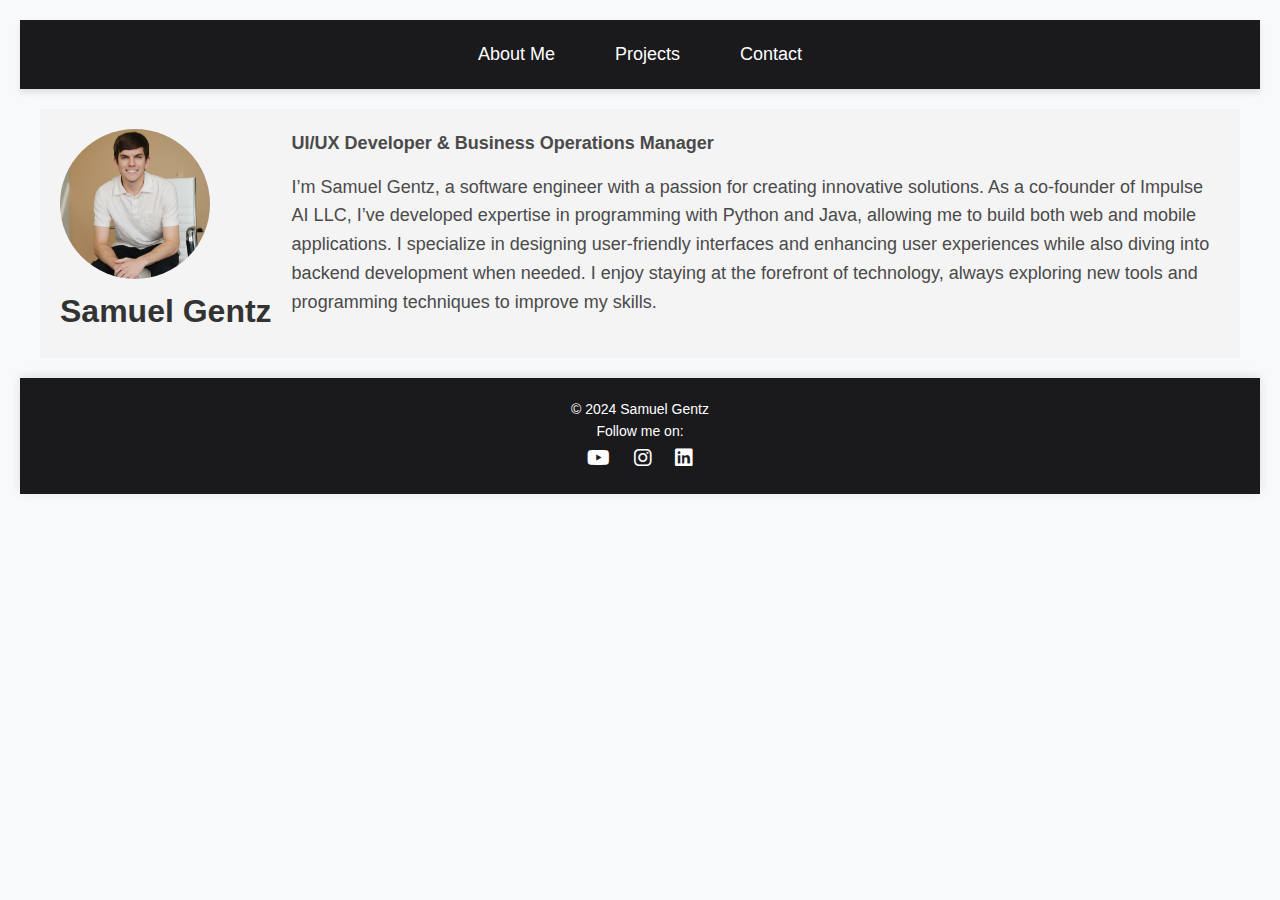
<file: index.html>
<!DOCTYPE html>
<html lang="en">
<head>
    <meta charset="UTF-8">
    <meta name="viewport" content="width=device-width, initial-scale=1.0">
    <link rel="stylesheet" href="./style.css">
    <link rel="stylesheet" href="https://cdnjs.cloudflare.com/ajax/libs/font-awesome/6.0.0-beta3/css/all.min.css">
    <title>About Me</title>
    <style>
        .about-section {
            display: flex;
            align-items: flex-start;
            background-color: #f4f4f4;
            padding: 20px;
            margin: 20px;
        }

        .about-image {
            flex-shrink: 0;
            margin-right: 20px;
        }

        .about-image img {
            border-radius: 50%;
            width: 150px;
            height: 150px;
            object-fit: cover;
        }

        .about-text h1, .about-text p {
            margin: 0;
        }

        .about-text h1 {
            margin-bottom: 10px;
            font-size: 36px;
            color: #e63946;
        }

        .about-text p {
            font-size: 18px;
            margin-bottom: 15px;
            color: #4a4a4a;
        }
    </style>
</head>
<body>
    <header>
         <nav>
            <ul>
                <li><a href="./index.html">About Me</a></li>
                <li><a href="./projects.html">Projects</a></li>
                <li><a href="./contact.html">Contact</a></li>
            </ul>
        </nav>
    </header>

    <section class="about-section">
        <div class="about-image">
            <img src="images/samuel-gentz.jpg" alt="Samuel Gentz">
            <h1>Samuel Gentz</h1>
        </div>
        <div class="about-text">
            <p><strong>UI/UX Developer & Business Operations Manager</strong></p>
            <p>I’m Samuel Gentz, a software engineer with a passion for creating innovative solutions. As a co-founder of Impulse AI LLC, I’ve developed expertise in programming with Python and Java, allowing me to build both web and mobile applications. I specialize in designing user-friendly interfaces and enhancing user experiences while also diving into backend development when needed. I enjoy staying at the forefront of technology, always exploring new tools and programming techniques to improve my skills.</p>
        </div>
    </section>
    
    <footer>
        <p>&copy; 2024 Samuel Gentz</p>
        <p>Follow me on:</p>
        <a href="https://www.youtube.com/@sgentz" target="_blank"><i class="fab fa-youtube"></i></a>
        <a href="https://www.instagram.com/samuel_gentz/" target="_blank"><i class="fab fa-instagram"></i></a>
        <a href="https://www.linkedin.com/in/samuel-gentz/" target="_blank"><i class="fab fa-linkedin"></i></a>
    </footer>
</body>
</html>
</file>
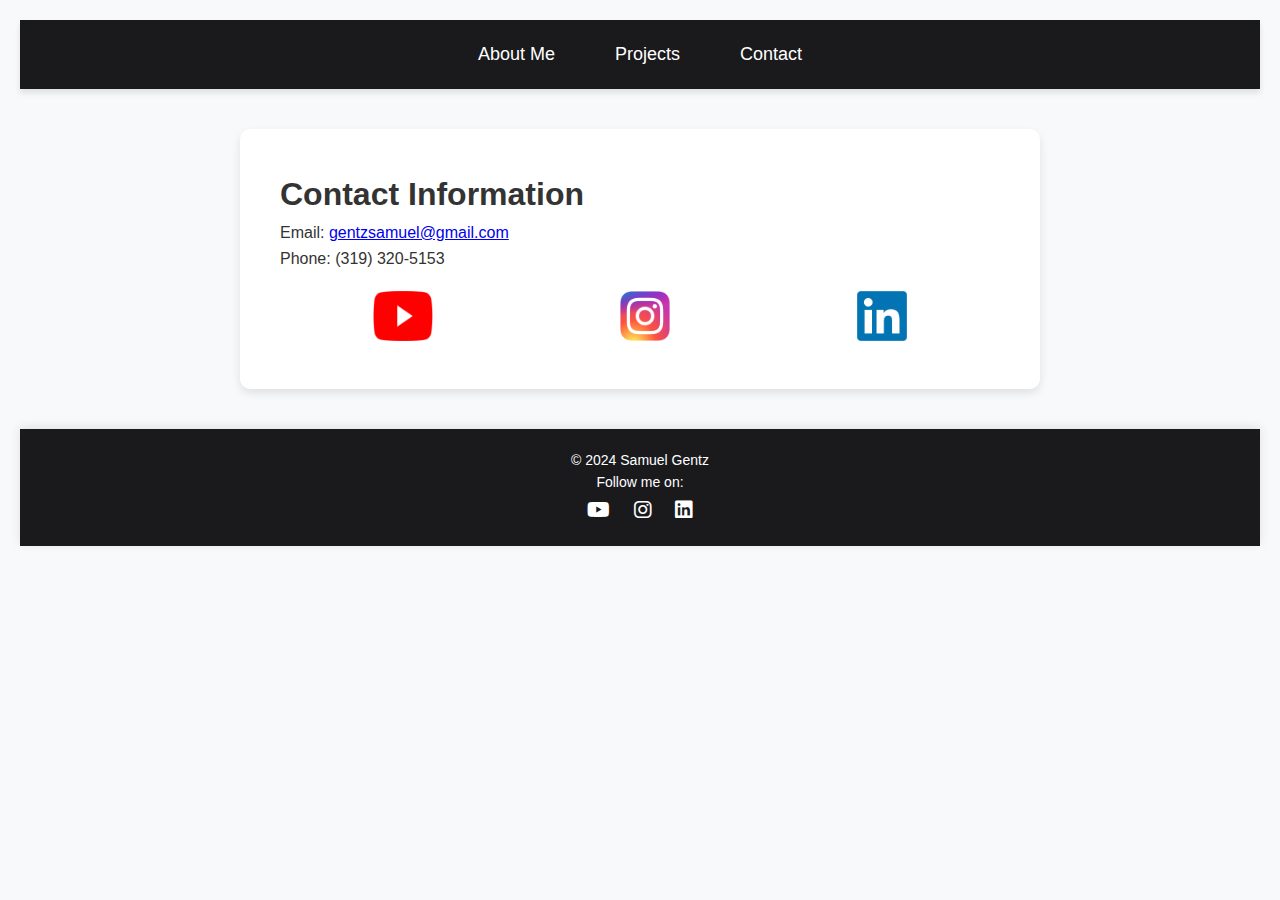
<file: contact.html>
<!DOCTYPE html>
<html lang="en">
<head>
    <meta charset="UTF-8">
    <meta name="viewport" content="width=device-width, initial-scale=1.0">
    <link rel="stylesheet" href="./style.css">
    <link rel="stylesheet" href="https://cdnjs.cloudflare.com/ajax/libs/font-awesome/6.0.0-beta3/css/all.min.css">
    <title>Contact</title>
    <style>
        .contact-section {
            padding: 20px;
            margin: 20px;
            max-width: 800px;
            margin: 40px auto;
            background-color: #fff;
            padding: 40px;
            border-radius: 10px;
            box-shadow: 0 4px 10px rgba(0, 0, 0, 0.1);
        }

        .social-media-icons {
            display: flex;
            justify-content: space-around;
            margin-top: 20px;
        }

        .social-media-icons img {
            width: 50px;
            height: 50px;
        }

        .social-media-icons img.youtube-logo {
            width: 60px;
        }
    </style>
</head>
<body>
    <header>
         <nav>
            <ul>
                <li><a href="./index.html">About Me</a></li>
                <li><a href="./projects.html">Projects</a></li>
                <li><a href="./contact.html">Contact</a></li>
            </ul>
        </nav>
    </header>

    <section class="contact-section" style="text-align: left;">
        <h1>Contact Information</h1>
        <p>Email: <a href="mailto:gentzsamuel@gmail.com">gentzsamuel@gmail.com</a></p>
        <p>Phone: (319) 320-5153</p>
        <div class="social-media-icons">
            <a href="https://www.youtube.com/@sgentz" target="_blank"><img src="images/Youtube_logo.png" alt="YouTube" class="youtube-logo"></a>
            <a href="https://www.instagram.com/samuel_gentz/" target="_blank"><img src="images/Instagram_logo.png" alt="Instagram"></a>
            <a href="https://www.linkedin.com/in/samuel-gentz/" target="_blank"><img src="images/LinkedIn_logo.png" alt="LinkedIn"></a>
        </div>
    </section>
    
    <footer>
        <p>&copy; 2024 Samuel Gentz</p>
        <p>Follow me on:</p>
        <a href="https://www.youtube.com/@sgentz" target="_blank"><i class="fab fa-youtube"></i></a>
        <a href="https://www.instagram.com/samuel_gentz/" target="_blank"><i class="fab fa-instagram"></i></a>
        <a href="https://www.linkedin.com/in/samuel-gentz/" target="_blank"><i class="fab fa-linkedin"></i></a>
    </footer>
</body>
</html>
</file>
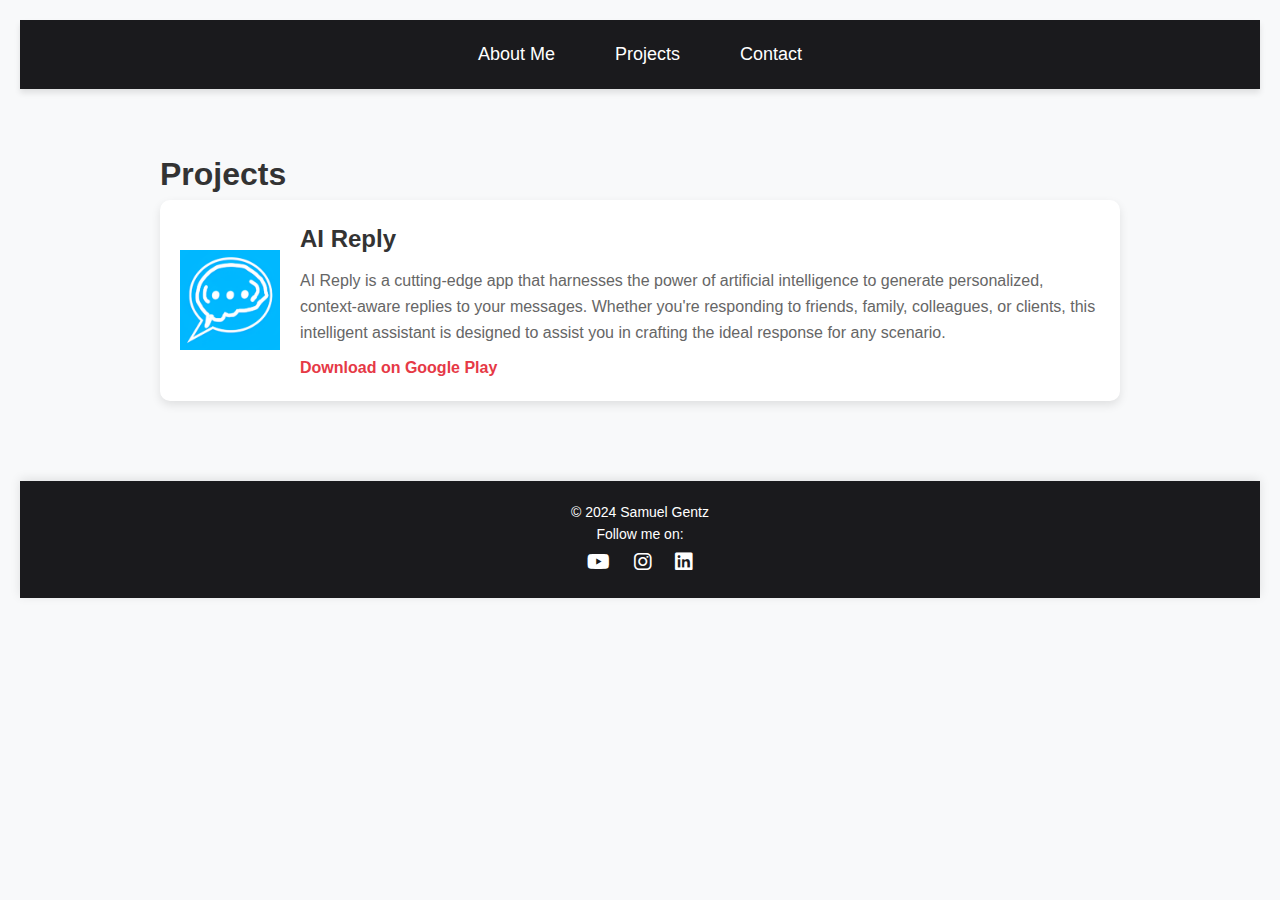
<file: projects.html>
<!DOCTYPE html>
<html lang="en">
<head>
    <meta charset="UTF-8">
    <meta name="viewport" content="width=device-width, initial-scale=1.0">
    <link rel="stylesheet" href="./style.css">
    <link rel="stylesheet" href="https://cdnjs.cloudflare.com/ajax/libs/font-awesome/6.0.0-beta3/css/all.min.css">
    <title>Projects</title>
    <style>
        .projects-section {
            padding: 20px;
            margin: 20px;
            max-width: 1000px;
            margin: 40px auto;
        }
    </style>
</head>
<body>
    <header>
         <nav>
            <ul>
                <li><a href="./index.html">About Me</a></li>
                <li><a href="./projects.html">Projects</a></li>
                <li><a href="./contact.html">Contact</a></li>
            </ul>
        </nav>
    </header>

    <section class="projects-section">
        <h1>Projects</h1>
        <div class="project-card">
            <img src="images/ai-reply-logo.png" alt="AI Reply Logo">
            <div>
                <h2>AI Reply</h2>
                <p>AI Reply is a cutting-edge app that harnesses the power of artificial intelligence to generate personalized, context-aware replies to your messages. Whether you're responding to friends, family, colleagues, or clients, this intelligent assistant is designed to assist you in crafting the ideal response for any scenario.</p>
                <a href="https://play.google.com/store/apps/details?id=com.ImpulseAI.AIReply&hl=en_US" target="_blank">Download on Google Play</a>
            </div>
        </div>
    </section>
    
    <footer>
        <p>&copy; 2024 Samuel Gentz</p>
        <p>Follow me on:</p>
        <a href="https://www.youtube.com/@sgentz" target="_blank"><i class="fab fa-youtube"></i></a>
        <a href="https://www.instagram.com/samuel_gentz/" target="_blank"><i class="fab fa-instagram"></i></a>
        <a href="https://www.linkedin.com/in/samuel-gentz/" target="_blank"><i class="fab fa-linkedin"></i></a>
    </footer>
</body>
</html>
</file>
<file: style.css>
* {
    margin: 0;
    padding: 0;
    box-sizing: border-box;
}

body {
    font-family: 'Arial', sans-serif;
    line-height: 1.6;
    color: #333;
    background-color: #f8f9fa;
    padding: 20px;
}

/* Header Styles */
header {
    background-color: #1a1a1d;
    padding: 20px 0;
    box-shadow: 0 4px 6px rgba(0, 0, 0, 0.1);
    width: 100%;
    text-align: center;
}

header nav ul {
    list-style: none;
    display: flex;
    justify-content: center;
}

header nav li {
    margin: 0 15px;
}

header nav a {
    text-decoration: none;
    color: #fff;
    font-size: 18px;
    padding: 10px 15px;
    transition: background-color 0.3s ease, color 0.3s ease;
}

header nav a:hover {
    background-color: #e63946;
    color: #fff;
    border-radius: 5px;
}

/* Footer Styles */
footer {
    text-align: center;
    padding: 20px;
    background-color: #1a1a1d;
    color: #fff;
    font-size: 14px;
    width: 100%;
    box-shadow: 0 -2px 10px rgba(0, 0, 0, 0.1);
}

footer a {
    color: #fff;
    margin: 0 10px;
    text-decoration: none;
    font-size: 20px;
}

footer a:hover {
    color: #f39c12;
}

/* Card Styles */
.project-card {
    display: flex;
    align-items: center;
    justify-content: center;
    background-color: #fff;
    padding: 20px;
    margin-bottom: 20px;
    border-radius: 10px;
    box-shadow: 0 4px 10px rgba(0, 0, 0, 0.1);
    transition: transform 0.3s ease;
}

.project-card:hover {
    transform: translateY(-5px);
}

.project-card img {
    width: 100px;
    height: 100px;
    object-fit: contain;
    margin-right: 20px;
}

.project-card h2 {
    font-size: 24px;
    color: #333;
}

.project-card p {
    font-size: 16px;
    color: #666;
    margin: 10px 0;
}

.project-card a {
    text-decoration: none;
    color: #e63946;
    font-weight: bold;
    transition: color 0.3s ease;
}

.project-card a:hover {
    color: #f77f00;
}

/* Social Media Icon Hover Effect */
.social-media-icons a img {
    transition: transform 0.3s ease;
}

.social-media-icons a:hover img {
    transform: scale(1.1);
}
</file>
